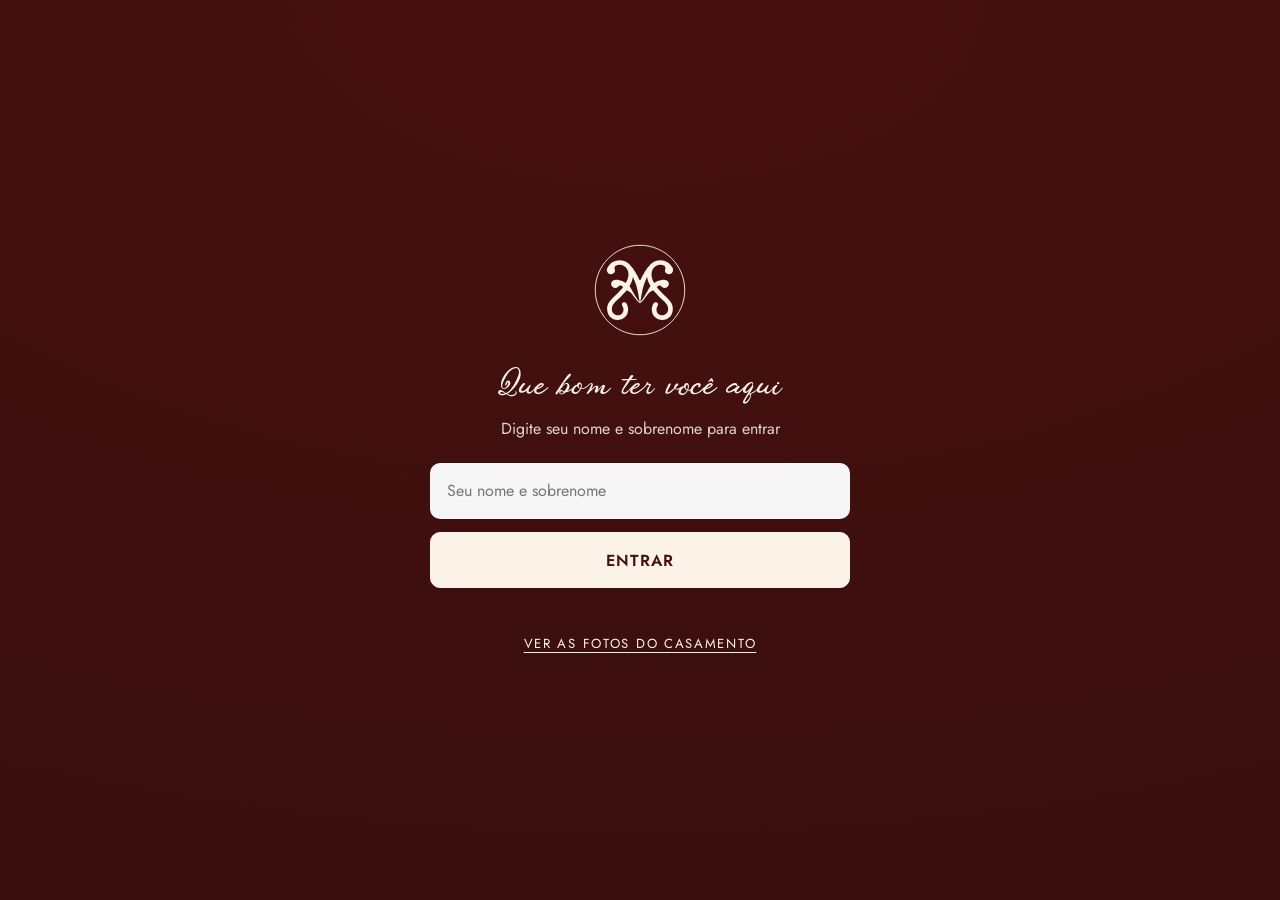
<file: site/index.html>
<!doctype html>
<html lang="pt-BR">
<head>
  <meta charset="utf-8">
  <meta name="viewport" content="width=device-width, initial-scale=1">
  <meta name="robots" content="noindex"><!-- site privado: fora de buscadores -->
  <title>Casamento</title>
  <link rel="preconnect" href="https://fonts.googleapis.com">
  <link rel="preconnect" href="https://fonts.gstatic.com" crossorigin>
  <link href="https://fonts.googleapis.com/css2?family=Jost:wght@400;500;600;700&display=swap" rel="stylesheet">
  <link rel="stylesheet" href="assets/base.css">

  <!-- Favicon (ícone da aba) -->
  <link rel="icon" type="image/png" sizes="32x32" href="assets/favicon-32.png">
  <link rel="icon" type="image/png" sizes="192x192" href="assets/favicon-192.png">
  <link rel="apple-touch-icon" href="assets/favicon-180.png">

  <!-- Compartilhamento (WhatsApp / redes) — precisa ser estático, o scraper não roda JS -->
  <meta property="og:type" content="website">
  <meta property="og:title" content="Felipe & Mariana">
  <meta property="og:description" content="Casamos em 12 de novembro de 2026 · Veja as fotos do casamento.">
  <meta property="og:image" content="https://felipemariana.com.br/assets/og-casados.jpg">
  <meta property="og:image:type" content="image/jpeg">
  <meta property="og:image:width" content="1200">
  <meta property="og:image:height" content="1200">
  <meta property="og:url" content="https://felipemariana.com.br/">
  <meta name="twitter:card" content="summary_large_image">
  <meta name="theme-color" content="#481110">
</head>
<body>

  <!-- ============ GATE (entrada por nome) ============ -->
  <div id="gate" hidden>
    <div class="caixa">
      <img class="monograma" src="assets/monograma-creme.svg" alt="Monograma M F">
      <h1 data-bind="gate.titulo">·</h1>
      <p data-bind="gate.instrucao">·</p>
      <form id="gate-form">
        <input id="gate-nome" class="campo" type="text" autocomplete="name" required>
        <button id="gate-botao" class="botao" type="submit">Entrar</button>
        <div id="gate-msg" class="msg"></div>
      </form>
      <a class="gate-fotos" href="fotos/#album">Ver as fotos do casamento</a>
    </div>
  </div>

  <!-- ============ HUB (site) ============ -->
  <div id="hub">

    <!-- navbar fixa (aparece depois da capa) -->
    <nav id="navbar" class="navbar" aria-label="Navegação">
      <button class="marca" id="nav-topo" type="button" aria-label="Voltar ao topo">
        <img src="assets/monograma-creme.svg" alt="">
      </button>
      <div class="navbar-links">
        <a href="fotos/#album">Fotos</a>
        <a href="#historia">Nossa história</a>
        <a href="#quando">Quando e onde</a>
        <a href="#presentes">Presentes</a>
        <a href="#recados">Recadinhos</a>
      </div>
      <a href="#" id="sair" class="nav-sair">Sair</a>
    </nav>

    <!-- ============ CAPA ============ -->
    <header id="capa" class="capa">
      <img class="monograma" src="assets/monograma-creme.svg" alt="Monograma M F">
      <div class="capa-titulo">Casamos!</div>
      <div class="capa-moldura">
        <img src="assets/fotos/capa.jpg" alt="Felipe e Mariana">
        <div class="capa-data">12.11.2026</div>
      </div>
      <div id="contagem" class="contagem"></div>
      <nav class="capa-nav" aria-label="Seções">
        <a class="destaque" href="fotos/#album">Fotos do casamento</a>
        <a href="#historia">Nossa história</a>
        <a href="#quando">Quando e onde</a>
        <a href="#presentes">Lista de presentes</a>
        <a href="#recados">Recadinhos</a>
      </nav>
    </header>

    <main>
      <!-- ---- NOSSA HISTÓRIA (verde) ---- -->
      <section id="historia" class="bloco bloco--verde">
        <div class="bloco-inner">
          <img class="ill ill-angel" src="assets/ill/angel.png" alt="" loading="lazy" decoding="async">
          <h2 class="script titulo-secao" data-bind="secoes.historia.titulo">·</h2>
          <div class="historia-texto" data-bind-paragrafos="secoes.historia.paragrafos"></div>
        </div>
      </section>

      <!-- ---- SLIDESHOW (nossas fotos passando) ---- -->
      <section id="slideshow" class="bloco bloco--creme">
        <div class="bloco-inner">
          <p class="rotulo">nós, ao longo do tempo</p>
          <div id="slideshow-palco" class="slideshow-palco">
            <div id="slideshow-fotos"></div>
            <button class="slide-nav slide-prev" id="slide-prev" type="button" aria-label="Foto anterior">‹</button>
            <button class="slide-nav slide-next" id="slide-next" type="button" aria-label="Próxima foto">›</button>
          </div>
          <div id="slideshow-dots" class="slideshow-dots"></div>
        </div>
      </section>

      <!-- ---- QUANDO & ONDE ---- -->
      <section id="quando" class="bloco bloco--creme">
        <div class="bloco-inner">
          <h2 class="script titulo-secao" data-bind="secoes.quandoOnde.titulo">·</h2>
          <img class="ill ill-venue" src="assets/ill/venue.png" alt="Ilustração do espaço da festa" loading="lazy" decoding="async">
          <div class="dados">
            <p>Data: <strong data-bind="evento.dataTexto">·</strong></p>
            <p>Horário: <strong data-bind="evento.horario">·</strong></p>
            <p>Local: <strong data-bind="evento.local">·</strong></p>
            <p data-bind="evento.endereco">·</p>
          </div>
          <!-- pós-festa: dica de estacionamento e rotas ficam ocultas (tirar o "hidden" para voltar) -->
          <p class="estacionamento" data-bind="secoes.quandoOnde.estacionamento" hidden>·</p>
          <div class="acoes" hidden>
            <a id="link-maps" class="botao botao--secundario" target="_blank" rel="noopener">Google Maps</a>
            <a id="link-waze" class="botao botao--secundario" target="_blank" rel="noopener">Waze</a>
          </div>
        </div>
      </section>

      <!-- ---- DRESS CODE — oculto no pós-festa (tirar o "hidden" para voltar) ---- -->
      <section id="dress" class="bloco bloco--bordo bloco--dress" hidden>
        <div class="bloco-inner">
          <img class="ill ill-tower" src="assets/ill/tower.png" alt="" loading="lazy" decoding="async">
          <h2 class="script titulo-secao" data-bind="secoes.dressCode.titulo">·</h2>
          <p class="dress-destaque" data-bind="secoes.dressCode.destaque">·</p>
          <p class="corpo" data-bind="secoes.dressCode.corpo">·</p>
          <img class="dress-foto" src="assets/fotos/dress-ref-1.jpg" alt="Inspiração all black" loading="lazy" decoding="async">
        </div>
      </section>

      <!-- ---- RSVP — oculto no pós-festa (tirar o "hidden" para voltar) ---- -->
      <section id="rsvp" class="bloco bloco--verde" hidden>
        <div class="bloco-inner">
          <img class="ill ill-rsvpfig" src="assets/ill/rsvpfig.png" alt="" loading="lazy" decoding="async">
          <h2 class="script titulo-secao" data-bind="rsvp.titulo">·</h2>
          <p class="rsvp-grupo">Convite: <strong id="rsvp-grupo">·</strong></p>
          <form id="rsvp-form">
            <div id="rsvp-pessoas"></div>
            <button class="botao" type="submit">Salvar resposta</button>
            <div id="rsvp-msg" class="msg"></div>
          </form>
          <div id="rsvp-resumo" hidden></div>
        </div>
      </section>

      <!-- ---- PRESENTES (acordeão: abre e fecha) ---- -->
      <details id="presentes" class="bloco bloco--creme bloco--acordeao">
        <summary>
          <div class="bloco-inner">
            <img class="ill ill-waiter" src="assets/ill/waiter.png" alt="" loading="lazy" decoding="async">
            <h2 class="script titulo-secao" data-bind="presentes.titulo">·</h2>
            <span class="acordeao-dica">toque para ver a lista</span>
            <span class="bloco-chevron"></span>
          </div>
        </summary>
        <div class="bloco-inner">
          <p id="presentes-obrigado" hidden></p>
          <p id="presentes-intro" data-bind="presentes.intro">·</p>
          <div id="presentes-lista" class="grade-presentes"></div>
          <div id="presentes-msg" class="msg"></div>
        </div>
      </details>

      <!-- ---- RECADOS (bordô) ---- -->
      <section id="recados" class="bloco bloco--verde bloco--recados">
        <div class="bloco-inner">
          <img class="ill ill-lamp" src="assets/ill/lamp.png" alt="" loading="lazy" decoding="async">
          <h2 class="script titulo-secao" data-bind="secoes.recados.titulo">·</h2>
          <div data-bind-paragrafos="secoes.recados.paragrafos"></div>
          <img class="ill ill-mono" src="assets/monograma.svg" alt="Monograma M F" loading="lazy" decoding="async">
        </div>
      </section>

      <!-- ---- MURAL (creme) ---- -->
      <section id="mural" class="bloco bloco--creme">
        <div class="bloco-inner">
          <h3 id="mural-titulo" class="script" data-bind="mural.titulo">·</h3>
          <form id="recado-form" class="mural">
            <input id="recado-nome" class="campo" type="text" autocomplete="name">
            <textarea id="recado-msg" class="campo" rows="4"></textarea>
            <button class="botao" type="submit" data-bind="mural.botao">·</button>
            <div id="recado-status" class="msg"></div>
          </form>
        </div>
      </section>

      <!-- ---- FINAL: foto do casal fechando o site ---- -->
      <section class="bloco bloco--creme bloco--final">
        <div class="bloco-inner">
          <img class="foto-final" src="assets/fotos/jardim.jpg" alt="Felipe e Mariana" loading="lazy" decoding="async">
        </div>
      </section>
    </main>

    <footer class="rodape">
      <p class="rodape-nomes">Felipe &amp; Mariana</p>
      <p class="rodape-data">12 . 11 . 2026</p>
    </footer>
  </div>

  <!-- ============ Modal PIX ============ -->
  <div id="pix-modal" hidden style="position:fixed;inset:0;background:rgba(0,0,0,.5);display:grid;place-items:center;padding:1rem;z-index:50;">
    <div style="background:var(--creme);border-radius:var(--raio);padding:1.2rem;max-width:360px;width:100%;">
      <div id="pix-conteudo"></div>
      <button id="pix-fechar" class="botao botao--secundario" style="margin-top:1rem;width:100%;">Fechar</button>
    </div>
  </div>

  <!-- ============ Lightbox de fotos ============ -->
  <div id="foto-modal" class="foto-modal" hidden>
    <button id="foto-fechar" class="foto-x" aria-label="Fechar">✕</button>
    <button id="foto-prev" class="foto-nav" aria-label="Foto anterior">‹</button>
    <figure class="foto-fig">
      <img id="foto-img" alt="Felipe e Mariana">
      <figcaption id="foto-ano"></figcaption>
    </figure>
    <button id="foto-next" class="foto-nav" aria-label="Próxima foto">›</button>
  </div>

  <!-- ordem importa: config e conteúdo antes dos módulos -->
  <script src="config.js"></script>
  <script src="conteudo.js"></script>
  <script src="assets/sessao.js"></script>
  <script src="assets/api.js"></script>
  <script src="assets/app.js"></script>
</body>
</html>
</file>
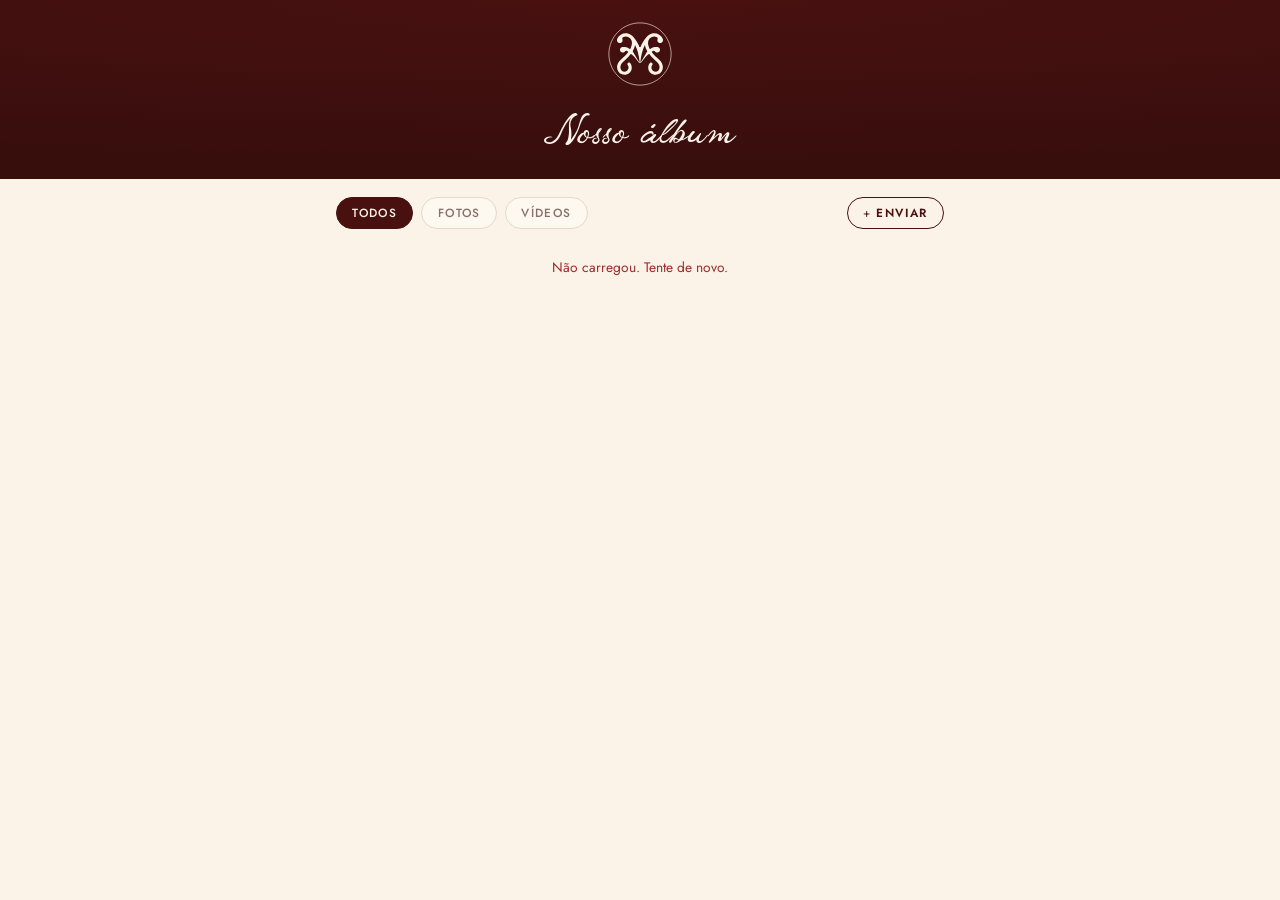
<file: site/album/index.html>
<!doctype html>
<html lang="pt-BR">
<head>
  <meta charset="utf-8">
  <meta name="viewport" content="width=device-width, initial-scale=1">
  <meta name="robots" content="noindex">
  <title>Felipe &amp; Mariana · Álbum do casamento</title>
  <meta name="theme-color" content="#481110">

  <!--
    Link curto para compartilhar: felipemariana.com.br/album
    Só existe para (1) dar a prévia certa no WhatsApp e (2) levar direto
    para a galeria em /fotos/#album. O scraper não roda JS, então lê as
    tags abaixo; o navegador roda e é redirecionado.
  -->
  <meta property="og:type" content="website">
  <meta property="og:title" content="Felipe &amp; Mariana · Álbum do casamento">
  <meta property="og:description" content="Fotos e vídeos do nosso casamento.">
  <meta property="og:image" content="https://felipemariana.com.br/assets/og-casados.jpg">
  <meta property="og:image:type" content="image/jpeg">
  <meta property="og:image:width" content="1200">
  <meta property="og:image:height" content="1200">
  <meta property="og:url" content="https://felipemariana.com.br/album/">
  <meta name="twitter:card" content="summary_large_image">

  <link rel="icon" type="image/png" sizes="32x32" href="../assets/favicon-32.png">
  <script>location.replace('../fotos/#album');</script>
  <style>
    body{margin:0; min-height:100vh; display:grid; place-items:center; background:#481110; font-family:Georgia,serif;}
    a{color:#fbf3e7; font-size:1.1rem;}
  </style>
</head>
<body>
  <a href="../fotos/#album">Ver o álbum do casamento</a>
</body>
</html>
</file>
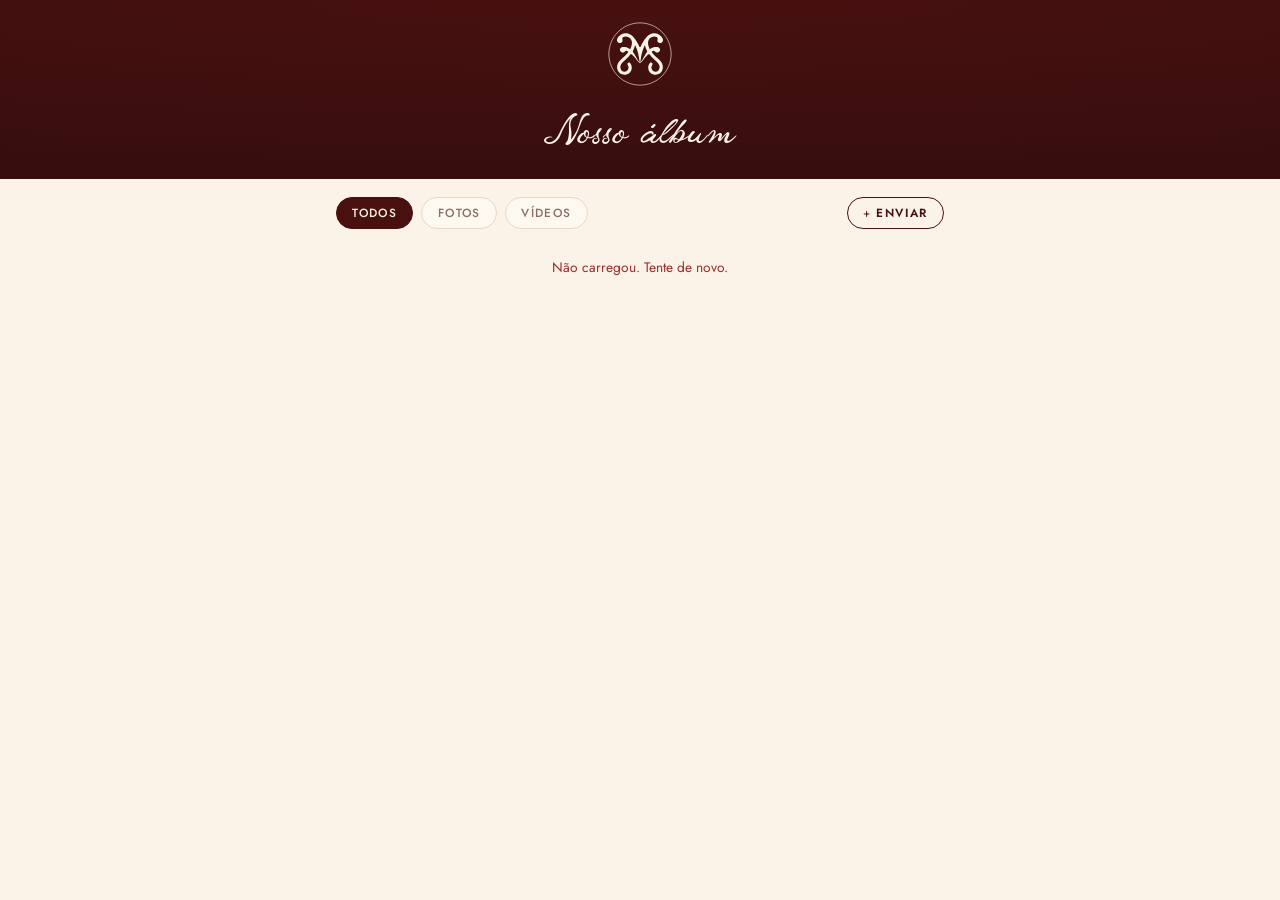
<file: site/fotos/index.html>
<!doctype html>
<html lang="pt-BR">
<head>
  <meta charset="utf-8">
  <meta name="viewport" content="width=device-width, initial-scale=1, viewport-fit=cover">
  <meta name="robots" content="noindex">
  <title>Felipe &amp; Mariana · Álbum</title>

  <!-- Compartilhamento (WhatsApp / redes) — estático, o scraper não roda JS -->
  <meta property="og:type" content="website">
  <meta property="og:title" content="Felipe &amp; Mariana · Álbum do casamento">
  <meta property="og:description" content="Fotos e vídeos do nosso casamento.">
  <meta property="og:image" content="https://felipemariana.com.br/assets/og-casados.jpg">
  <meta property="og:image:type" content="image/jpeg">
  <meta property="og:image:width" content="1200">
  <meta property="og:image:height" content="1200">
  <meta property="og:url" content="https://felipemariana.com.br/fotos/">
  <meta name="twitter:card" content="summary_large_image">
  <meta name="theme-color" content="#481110">

  <link rel="icon" type="image/png" sizes="32x32" href="../assets/favicon-32.png">
  <link rel="icon" type="image/png" sizes="192x192" href="../assets/favicon-192.png">
  <link rel="apple-touch-icon" href="../assets/favicon-180.png">
  <link rel="preconnect" href="https://fonts.googleapis.com">
  <link rel="preconnect" href="https://fonts.gstatic.com" crossorigin>
  <link href="https://fonts.googleapis.com/css2?family=Jost:wght@400;500;600;700&display=swap" rel="stylesheet">
  <link rel="stylesheet" href="fotos.css">
</head>
<body>

  <!-- Topo no mesmo estilo da capa do site; o monograma volta para a página inicial -->
  <header class="topo">
    <a class="topo-mono" href="../" aria-label="Voltar para a página inicial">
      <img src="../assets/monograma-creme.svg" alt="Monograma M F">
    </a>
    <h1 class="topo-titulo">Nosso álbum</h1>

    <!-- Só aparece quando há fotos oficiais visíveis -->
    <nav id="album-origem" class="origem" aria-label="Álbuns" hidden>
      <button class="origem-btn" data-o="oficiais" type="button" aria-pressed="false">Fotos oficiais</button>
      <button class="origem-btn" data-o="convidados" type="button" aria-pressed="false">Dos convidados</button>
    </nav>
  </header>

  <main class="tela">
    <p id="album-espera" class="aviso" hidden>Carregando…</p>

    <!-- ====== FOTOS OFICIAIS (fotógrafo) ====== -->
    <section id="album-oficiais" hidden>
      <div id="oficiais-chips" class="chips"></div>
      <div id="oficiais-grade" class="grade"></div>
    </section>

    <!-- ====== FOTOS DOS CONVIDADOS ====== -->
    <section id="album-convidados" hidden>
      <div class="barra-conv">
        <div class="chips">
          <button class="chip filtro ativa" data-f="todos" type="button">Todos</button>
          <button class="chip filtro" data-f="foto" type="button">Fotos</button>
          <button class="chip filtro" data-f="video" type="button">Vídeos</button>
        </div>
        <button id="btn-enviar" class="btn-enviar" type="button" aria-expanded="false">Enviar</button>
      </div>

      <!-- Envio (abre pelo botão "Enviar") -->
      <div id="pane-enviar" class="cartao" hidden>
        <label class="campo-nome">
          <span>Seu nome</span>
          <input id="nome" type="text" autocomplete="name">
        </label>
        <button id="btn-add" class="botao" type="button" disabled>Escolher fotos e vídeos</button>
        <input id="arquivo" type="file" accept="image/*,video/*,.heic,.heif,.mov" multiple hidden>
        <p id="aviso" class="aviso" hidden></p>
        <input id="hp" type="text" tabindex="-1" autocomplete="off" aria-hidden="true" class="hp">
        <div id="lista" class="lista"></div>
        <div id="resumo" class="resumo" hidden></div>
      </div>

      <div id="grade" class="grade"></div>
      <p id="album-msg" class="aviso">Carregando…</p>
    </section>
  </main>

  <!-- Lightbox -->
  <div id="lb" class="lb" hidden>
    <a id="lb-baixar" class="lb-baixar" target="_blank" rel="noopener">Baixar</a>
    <button id="lb-fechar" class="lb-x" type="button" aria-label="Fechar">✕</button>
    <button id="lb-prev" class="lb-nav lb-prev" type="button" aria-label="Anterior">‹</button>
    <div id="lb-media" class="lb-media"></div>
    <button id="lb-next" class="lb-nav lb-next" type="button" aria-label="Próxima">›</button>
    <div id="lb-cap" class="lb-cap"></div>
  </div>

  <script src="fotos-config.js"></script>
  <script src="oficiais.js"></script>
  <script src="fotos.js"></script>
</body>
</html>
</file>
<file: site/assets/base.css>
/**
 * base.css — redesign editorial (Mariana): rolagem única, bordô + creme,
 * fotos em P&B e ilustrações. Toda a identidade mora nas variáveis abaixo.
 *
 * A estrutura dos componentes (botões, cards, formulários, modal, lightbox)
 * é a mesma que o app.js espera — só muda a roupa.
 */

:root {
  --bordo: #481110;          /* mahogany profundo (cor principal) */
  --bordo-esc: #380E0D;      /* mais fundo ainda (gradientes) */
  --verde: #A6A888;          /* verde sálvia (Meadow Mist) */
  --creme: #FBF3E7;          /* creme/marfim (papel) */
  --creme-2: #FDF8F0;        /* creme levemente mais claro */
  --tinta: #2B1517;          /* quase-preto quente (texto no creme) */
  --tinta-suave: #8a7066;    /* apoio */
  --linha: #E6D8C5;          /* bordas no creme */
  --cartao: #FFFFFF;         /* fundo dos cards */
  --sucesso: #5c7a3a;
  --erro: #9c2b2b;

  --fonte-titulo: 'Housemail Trial Script', 'Cormorant Garamond', cursive;
  --fonte-corpo: 'Jost', system-ui, -apple-system, 'Segoe UI', Roboto, sans-serif;

  --raio: 14px;
  --nav-altura: 54px;
  --largura: 640px;

  /* compatibilidade com nomes antigos usados em pontos isolados */
  --cor-fundo: var(--creme);
  --cor-texto: var(--tinta);
  --cor-primaria: var(--bordo);
  --cor-primaria-texto: var(--creme);
}

/* Fonte dos títulos (Housemail Trial Script), hospedada localmente. */
@font-face {
  font-family: 'Housemail Trial Script';
  font-style: normal; font-weight: 400; font-display: swap;
  src: url('fonts/housemail.woff2') format('woff2');
}

* { box-sizing: border-box; }

html { scroll-behavior: smooth; }
html, body {
  margin: 0; padding: 0;
  background: var(--creme);
  color: var(--tinta);
  font-family: var(--fonte-corpo);
  line-height: 1.7;
  -webkit-font-smoothing: antialiased;
}
img { max-width: 100%; display: block; }
a { color: inherit; }

/* Título manuscrito (Housemail) — usado em todas as seções. */
.script {
  font-family: var(--fonte-titulo);
  font-weight: 400;
  line-height: 1.02;
  letter-spacing: .01em;
  color: var(--bordo);
  margin: 0;
}
.titulo-secao {
  font-size: clamp(2.6rem, 12vw, 3.9rem);
  text-align: center;
  margin: 0 0 1.4rem;
}
.rotulo {
  text-transform: uppercase;
  letter-spacing: .28em;
  font-size: .72rem;
  color: var(--tinta-suave);
  text-align: center;
  margin: 0;
}

/* ====================== BOTÕES / CAMPOS ====================== */
.botao {
  display: inline-block;
  padding: 0.85rem 1.3rem;
  border: 1px solid var(--bordo);
  border-radius: 10px;
  background: var(--bordo);
  color: var(--creme);
  font: inherit; font-weight: 600;
  text-transform: uppercase; letter-spacing: .07em;
  cursor: pointer; text-align: center;
  transition: opacity .15s ease, background .15s ease;
}
.botao:hover { opacity: .92; }
.botao--secundario { background: transparent; color: var(--bordo); }
.botao[disabled] { opacity: 0.5; cursor: default; }

.campo {
  width: 100%;
  padding: 0.85rem 1rem;
  border: 1px solid var(--linha);
  border-radius: 10px;
  font: inherit;
  background: var(--creme-2);
  color: var(--tinta);
}
.campo:focus { outline: 2px solid rgba(72,17,16,.4); outline-offset: 1px; }
label { display: block; margin-bottom: 0.35rem; color: var(--tinta-suave); }

.msg { font-size: 0.92rem; margin-top: .4rem; }
.msg--erro { color: var(--erro); }
.msg--ok { color: var(--sucesso); }
.lembrete { color: var(--tinta-suave); font-size: 0.9rem; }

/* ====================== GATE (entrada por nome) ====================== */
#gate {
  min-height: 100svh;
  display: grid; place-items: center;
  padding: 2.5rem 1.2rem;
  background: radial-gradient(130% 100% at 50% 0%, var(--bordo) 0%, var(--bordo-esc) 100%);
  color: var(--creme);
}
#gate .caixa { width: 100%; max-width: 420px; text-align: center; }
#gate .monograma { width: 92px; margin: 0 auto 1.4rem; }
#gate h1 { font-family: var(--fonte-titulo); color: var(--creme); font-weight: 400;
  font-size: clamp(2.2rem, 11vw, 3rem); line-height: 1.05; margin: 0 0 .4rem; }
#gate p { color: rgba(255,255,255,.82); margin: 0; }
#gate form { display: grid; gap: 0.8rem; margin-top: 1.3rem; }
#gate .campo { background: rgba(255,255,255,.96); border-color: transparent; }
#gate .botao { background: var(--creme); color: var(--bordo); border-color: var(--creme); font-weight: 600; }
#gate .msg--erro { color: #ffd4d4; }
#gate .gate-fotos {
  display: inline-block; margin-top: 1.6rem; color: var(--creme);
  font-size: .82rem; text-transform: uppercase; letter-spacing: .13em;
  text-decoration: underline; text-underline-offset: .3em;
}

/* ====================== HUB ====================== */
#hub { display: none; }
#hub.visivel { display: block; }

/* navbar fixa que aparece depois da capa */
.navbar {
  position: fixed; top: 0; left: 0; right: 0; z-index: 20;
  height: var(--nav-altura);
  display: flex; align-items: center; gap: .6rem;
  padding: 0 .8rem;
  background: rgba(72,17,16,.97);
  box-shadow: 0 1px 0 rgba(0,0,0,.08);
  transform: translateY(-100%);
  transition: transform .28s ease;
}
.navbar.visivel { transform: none; }
.navbar .marca { flex: none; background: none; border: 0; padding: 0; cursor: pointer; display: flex; }
.navbar .marca img { width: 30px; height: 30px; }
.navbar-links {
  display: flex; flex: 1 1 auto; gap: 1.15rem; overflow-x: auto; margin: 0; padding: 0 .2rem;
  -ms-overflow-style: none; scrollbar-width: none;
}
.navbar-links::-webkit-scrollbar { display: none; }
.navbar-links a {
  flex: none; color: rgba(255,255,255,.92); text-decoration: none;
  font-size: .82rem; text-transform: uppercase; letter-spacing: .13em; white-space: nowrap;
  padding: .2rem 0;
}
.nav-sair {
  flex: none; color: var(--creme); text-decoration: none; white-space: nowrap;
  font-size: .74rem; text-transform: uppercase; letter-spacing: .14em;
  border: 1px solid rgba(255,255,255,.55); border-radius: 999px; padding: .32rem .8rem;
}
.nav-sair:hover { background: rgba(255,255,255,.12); }

/* ---- CAPA ---- */
.capa {
  min-height: 100svh;
  background: radial-gradient(130% 90% at 50% 0%, var(--bordo) 0%, var(--bordo-esc) 100%);
  color: var(--creme);
  display: flex; flex-direction: column; align-items: center; text-align: center;
  padding: clamp(1.6rem, 6vw, 2.6rem) 1.2rem clamp(1.2rem, 4vw, 2rem);
}
.capa .monograma { width: clamp(72px, 18vw, 96px); margin: 0 0 .4rem; }
.capa-titulo {
  font-family: var(--fonte-titulo); color: var(--creme); font-weight: 400;
  font-size: clamp(2.8rem, 15vw, 4.6rem); line-height: 1; margin: .2rem 0 1rem;
}
.capa-moldura {
  position: relative; width: min(74%, 330px); aspect-ratio: 3/4;
  margin: 0 auto; border-radius: 14px; overflow: hidden;
}
.capa-moldura img { width: 100%; height: 100%; object-fit: cover; filter: grayscale(1) contrast(1.03); }
.capa-data {
  position: absolute; left: 0; right: 0; bottom: 14px;
  font-weight: 700; font-size: clamp(1.4rem, 7vw, 2rem); letter-spacing: .02em;
  color: #fff; text-shadow: 0 2px 14px rgba(0,0,0,.55);
}
.contagem { display: flex; gap: .9rem; justify-content: center; margin: 1.3rem 0 .2rem; color: var(--creme); }
.contagem div { min-width: 52px; }
.contagem--passou { font-size: .86rem; text-transform: uppercase; letter-spacing: .2em; opacity: .9; margin-top: 1.5rem; }
.contagem .num { font-size: 1.7rem; font-weight: 600; line-height: 1; }
.contagem .rot { font-size: 0.62rem; text-transform: uppercase; letter-spacing: .16em; opacity: .8; margin-top: .2rem; }

.capa-nav {
  margin-top: auto; padding-top: 1.8rem;
  display: flex; flex-wrap: wrap; justify-content: center; gap: .6rem .7rem;
}
.capa-nav a {
  color: var(--creme); text-decoration: none;
  font-family: var(--fonte-corpo); text-transform: uppercase; letter-spacing: .12em;
  font-size: .78rem; font-weight: 500; line-height: 1;
  border: 1px solid rgba(255,255,255,.5); border-radius: 999px;
  padding: .62rem 1.1rem; background: rgba(255,255,255,.07);
}
.capa-nav a:hover { background: rgba(255,255,255,.16); }
.capa-nav a.destaque { background: var(--creme); color: var(--bordo); border-color: var(--creme); font-weight: 600; }
.capa-nav a.destaque:hover { background: #fff; }

/* ---- BLOCOS ---- */
.bloco { padding: clamp(3rem, 11vw, 5rem) 0; scroll-margin-top: var(--nav-altura); position: relative; }
.bloco-inner { position: relative; z-index: 1; width: 100%; max-width: var(--largura); margin: 0 auto; padding: 0 1.2rem; }

/* ---- Seções recolhíveis (details/summary) ---- */
details.bloco > summary {
  list-style: none; cursor: pointer; display: block;
}
details.bloco > summary::-webkit-details-marker { display: none; }
details.bloco > summary .titulo-secao { margin: 0; }
.bloco-chevron {
  display: block; width: 0.6rem; height: 0.6rem; margin: 0.7rem auto 0;
  border-right: 2px solid var(--bordo); border-bottom: 2px solid var(--bordo);
  transform: rotate(45deg); transition: transform 0.2s ease;
}
.bloco--bordo .bloco-chevron { border-color: var(--creme); }
details.bloco[open] > summary { margin-bottom: 1.3rem; }
details.bloco[open] .bloco-chevron { transform: rotate(-135deg); margin-top: 0.9rem; }
/* Acordeão da lista de presentes */
.bloco--acordeao > summary:hover { background: rgba(72,17,16,.04); }
.acordeao-dica {
  display: block; text-align: center; font-size: .72rem; letter-spacing: .18em;
  text-transform: uppercase; color: var(--tinta-suave); margin-top: .55rem;
}
details.bloco--acordeao[open] .acordeao-dica { display: none; }
.bloco--creme { background: var(--creme); color: var(--tinta); }
.bloco--bordo { background: var(--bordo); color: var(--creme); }
.bloco--bordo .script { color: var(--creme); }
.bloco--bordo .rotulo { color: rgba(255,255,255,.72); }
.bloco--verde { background: var(--verde); color: var(--bordo); }
.bloco--verde .script { color: var(--bordo); }
.bloco--verde .rotulo { color: rgba(72,17,16,.62); }
.bloco p { margin: 0 0 1rem; }

/* Nossa história (verde, texto bordô) */
.historia-texto p { color: var(--bordo); }

/* ---- SLIDESHOW ---- */
.slideshow-palco {
  position: relative; width: min(92%, 440px); margin: 1.1rem auto 0;
  aspect-ratio: 4/5; border-radius: 14px; overflow: hidden; background: #0c0607;
  box-shadow: 0 12px 30px rgba(0,0,0,.18);
}
.slide {
  position: absolute; inset: 0; width: 100%; height: 100%; object-fit: cover;
  opacity: 0; transition: opacity 1s ease; filter: grayscale(1) contrast(1.03); cursor: pointer;
}
.slide.ativo { opacity: 1; }
.slide-nav {
  position: absolute; top: 50%; transform: translateY(-50%);
  width: 2.3rem; height: 2.3rem; border: 0; border-radius: 50%;
  background: rgba(0,0,0,.4); color: #fff; font-size: 1.4rem; line-height: 1; cursor: pointer; z-index: 2;
}
.slide-prev { left: .5rem; } .slide-next { right: .5rem; }
.slideshow-dots { display: flex; gap: .4rem; justify-content: center; margin-top: .9rem; }
.slideshow-dots .dot { width: 7px; height: 7px; border-radius: 50%; border: 0; background: var(--linha); cursor: pointer; padding: 0; }
.slideshow-dots .dot.ativo { background: var(--bordo); }

/* ---- ILUSTRAÇÕES ---- */
.ill { display: block; margin: 1rem auto; }
.ill-venue { width: min(82%, 300px); }
.ill-tower { width: min(36%, 140px); margin: 0 auto 1.2rem; }
.ill-waiter { width: min(46%, 180px); margin: 0 auto .5rem; }
.ill-rsvpfig { width: min(74%, 300px); margin: 0 auto .6rem; }
.ill-angel { width: min(52%, 210px); margin: 0 auto .2rem; }
.ill-lamp { width: min(32%, 120px); margin: 0 auto .4rem; }
.ill-mono { width: 84px; margin: 1.6rem auto 0; }

/* ---- QUANDO & ONDE ---- */
.dados { text-align: center; margin: 0 0 1rem; }
.dados p { margin: .25rem 0; font-size: .92rem; text-transform: uppercase; letter-spacing: .06em; }
.dados strong { font-weight: 700; }
/* Nota de estacionamento: centralizada (seletor forte p/ vencer `.bloco p`). */
.bloco p.estacionamento {
  font-family: var(--fonte-corpo); color: var(--tinta-suave);
  text-transform: uppercase; letter-spacing: .1em; font-weight: 500;
  font-size: .9rem; line-height: 1.7; text-align: center;
  margin: 1.4rem auto 1.7rem; max-width: 34ch;
}
.acoes { display: flex; gap: 0.7rem; flex-wrap: wrap; justify-content: center; }
.acoes .botao { flex: 1 1 42%; }
.foto-jardim {
  width: min(78%, 320px); aspect-ratio: 3/4; object-fit: cover; margin: 1.8rem auto 0;
  filter: grayscale(1) contrast(1.03); border: 1px solid var(--linha); padding: 6px; background: var(--creme-2);
}
/* Foto do casal fechando o site */
.bloco--final { padding-top: clamp(2.5rem, 8vw, 4rem); padding-bottom: clamp(2rem, 6vw, 3rem); }
.foto-final {
  width: min(84%, 430px); aspect-ratio: 3/4; object-fit: cover; margin: 0 auto;
  filter: grayscale(1) contrast(1.03); border-radius: 14px;
}

/* ---- DRESS CODE ---- */
.bloco--dress { overflow: hidden; }
.dress-destaque {
  font-size: 1.05rem; font-weight: 700; color: var(--creme);
  text-align: center; margin: 0 0 1rem; letter-spacing: .14em; text-transform: uppercase;
}
.bloco--dress .corpo { text-align: center; color: rgba(255,255,255,.92); max-width: 30ch; margin: 0 auto; }
.rotulo--claro { color: rgba(255,255,255,.78); margin: 1.6rem 0 .2rem; }
.dress-foto {
  width: min(80%, 320px); aspect-ratio: 3/4; object-fit: cover; margin: 1.6rem auto .4rem;
  filter: grayscale(1) contrast(1.04); border-radius: 14px;
}
.dress-refs {
  position: relative; width: min(82%, 330px); margin: .8rem auto 0;
  aspect-ratio: 3/4; border-radius: 4px; overflow: hidden; background: #0c0607;
  box-shadow: 0 10px 26px rgba(0,0,0,.28);
}
.dref {
  position: absolute; inset: 0; width: 100%; height: 100%; object-fit: cover;
  opacity: 0; transition: opacity 1s ease; filter: grayscale(1) contrast(1.04);
}
.dref.ativo { opacity: 1; }

/* ---- RSVP (texto na folha do envelope) ---- */
.envelope-wrap { position: relative; width: min(76%, 310px); margin: 0 auto 1.4rem; }
.envelope-wrap .ill-envelope { width: 100%; margin: 0; }
.envelope-texto {
  position: absolute; left: 50%; top: 31%; transform: translate(-50%, -50%);
  width: 60%; text-align: center; display: flex; flex-direction: column; align-items: center; gap: .15rem;
  pointer-events: none;
}
.envelope-mono { width: 32px; height: auto; margin: 0 auto; }
.envelope-titulo {
  font-family: var(--fonte-corpo); color: var(--bordo);
  text-transform: uppercase; letter-spacing: .1em; font-weight: 600;
  font-size: clamp(.72rem, 2.9vw, .9rem); line-height: 1.3;
}
.rsvp-grupo { text-align: center; margin: 0 0 1rem; text-transform: uppercase; letter-spacing: .06em; font-size: .9rem; }
.pessoa-rsvp { display: grid; gap: 0.5rem; padding: 1rem 0; border-bottom: 1px solid var(--linha); }
.pessoa-rsvp strong { font-size: 1rem; text-transform: uppercase; letter-spacing: .05em; }
.rsvp-opcoes { display: flex; gap: 1.4rem; }
.rsvp-opcoes label { display: inline-flex; align-items: center; gap: 0.4rem; margin: 0; color: var(--tinta); text-transform: uppercase; letter-spacing: .05em; font-size: .9rem; }
#rsvp-form .botao { width: 100%; margin-top: 1.1rem; }
.selo { font-size: 0.78rem; color: var(--tinta-suave); }
/* resumo do RSVP (depois de responder) */
.resumo-linha { display: flex; align-items: center; justify-content: space-between; gap: 1rem; }
.resumo-status { font-weight: 700; text-transform: uppercase; letter-spacing: .05em; font-size: .82rem; white-space: nowrap; }
.resumo-status.ok { color: var(--sucesso); }
.resumo-status.no { color: var(--tinta-suave); }
#rsvp-resumo .botao { width: 100%; margin-top: 1.2rem; }

/* ---- PRESENTES ---- */
.grade-presentes { display: grid; gap: 1rem; grid-template-columns: 1fr; margin-top: .4rem; }
@media (min-width: 620px) { .grade-presentes { grid-template-columns: 1fr 1fr; } }
.card-presente {
  border: 1px solid var(--linha); border-radius: var(--raio);
  background: var(--cartao); padding: 1.2rem;
  display: flex; flex-direction: column; gap: 0.45rem;
}
.card-presente.esgotado { opacity: 0.55; }
.card-presente strong { font-size: 1.02rem; line-height: 1.3; color: var(--tinta); text-transform: uppercase; letter-spacing: .04em; }
.card-presente .campo { margin-top: .3rem; }
.card-acao { margin-top: auto; padding-top: .4rem; }
.card-acao .botao { width: 100%; }
.card-acao .acoes .botao { flex: 1 1 42%; }
.metodo-label { font-size: 0.78rem; color: var(--tinta-suave); margin: 0 0 0.45rem; text-transform: uppercase; letter-spacing: .08em; }
#presentes-obrigado { text-align: center; color: var(--sucesso); margin-bottom: 1rem; }
#presentes-intro { text-align: center; }
#presentes-msg { text-align: center; }

/* ---- RECADOS (bordô) + MURAL (creme) ---- */
.bloco--recados { text-align: center; }
.bloco--recados p { color: var(--bordo); }
/* cartão creme do formulário de RSVP (sobre o verde) */
.form-card { background: var(--creme); color: var(--tinta); border-radius: var(--raio); padding: 1.4rem 1.2rem; margin-top: .4rem; }
.form-card .rsvp-grupo { color: var(--tinta); }
.mural { display: grid; gap: 0.8rem; max-width: 480px; margin: 1.2rem auto 0; }
.mural textarea { resize: vertical; min-height: 5rem; }
.mural .botao { width: 100%; }
#mural-titulo { font-size: clamp(2rem, 9vw, 2.6rem); text-align: center; margin-bottom: .4rem; }

/* ---- rodapé ---- */
.rodape { text-align: center; padding: 2.4rem 0 3rem; background: var(--creme); }
.rodape a { color: var(--tinta-suave); text-decoration: none; font-size: 0.9rem; }
.rodape-nomes { font-family: var(--fonte-titulo); color: var(--bordo); font-size: 2rem; margin: 0; }
.rodape-data { color: var(--tinta-suave); font-size: 0.8rem; letter-spacing: .18em; text-transform: uppercase; margin: .3rem 0 0; }

.monograma { display: block; height: auto; }

/* ====================== MODAL PIX ====================== */
.pix-area { display: grid; gap: 0.6rem; justify-items: center; text-align: center; }
.pix-area img { width: 220px; height: 220px; }
.copia-cola {
  width: 100%; font-size: 0.8rem; word-break: break-all;
  padding: 0.5rem; border: 1px dashed var(--linha); border-radius: var(--raio);
}

/* ====================== LIGHTBOX ====================== */
.foto-modal {
  position: fixed; inset: 0; z-index: 40;
  background: rgba(20,8,10,.94);
  display: flex; align-items: center; justify-content: center; padding: 1rem;
}
.foto-fig { margin: 0; max-width: 100%; max-height: 100%; display: flex; flex-direction: column; align-items: center; gap: 0.6rem; }
.foto-fig img { max-width: 92vw; max-height: 80vh; width: auto; height: auto; border-radius: 6px; filter: grayscale(1); }
.foto-fig figcaption { color: var(--creme); font-size: 0.85rem; letter-spacing: .12em; text-transform: uppercase; }
.foto-x {
  position: absolute; top: 1rem; right: 1rem; z-index: 2;
  width: 2.4rem; height: 2.4rem; border: 0; border-radius: 50%;
  background: rgba(0,0,0,.5); color: #fff; font-size: 1rem; cursor: pointer;
}
.foto-nav {
  position: absolute; top: 50%; transform: translateY(-50%);
  width: 2.6rem; height: 2.6rem; border: 0; border-radius: 50%;
  background: rgba(0,0,0,.5); color: #fff; font-size: 1.6rem; line-height: 1; cursor: pointer;
}
#foto-prev { left: 0.6rem; } #foto-next { right: 0.6rem; }

[hidden] { display: none !important; }
</file>
<file: site/fotos/fotos.css>
/* fotos.css — álbum do casamento. Mesma identidade do site (assets/base.css):
   bordô + creme, títulos em Housemail, texto em Jost. Mobile-first. */
:root{
  --bordo:#481110;
  --bordo-esc:#380E0D;
  --creme:#FBF3E7;
  --creme-2:#FDF8F0;
  --tinta:#2B1517;
  --tinta-suave:#8a7066;
  --linha:#E6D8C5;
  --cartao:#FFFFFF;
  --sucesso:#5c7a3a;
  --erro:#9c2b2b;
  --raio:14px;
  --fonte-titulo:'Housemail Trial Script', 'Cormorant Garamond', cursive;
  --fonte:'Jost', system-ui, -apple-system, 'Segoe UI', Roboto, sans-serif;
}
@font-face{
  font-family:'Housemail Trial Script';
  font-style:normal; font-weight:400; font-display:swap;
  src:url('../assets/fonts/housemail.woff2') format('woff2');
}
*{box-sizing:border-box; -webkit-tap-highlight-color:transparent;}
html,body{margin:0;}
body{
  font-family:var(--fonte); color:var(--tinta); background:var(--creme);
  line-height:1.5; -webkit-font-smoothing:antialiased;
  padding-bottom:env(safe-area-inset-bottom);
}
[hidden]{display:none !important;}

/* ---- Topo (como a capa do site) ---- */
.topo{
  background:radial-gradient(130% 90% at 50% 0%, var(--bordo) 0%, var(--bordo-esc) 100%);
  color:var(--creme); text-align:center;
  padding:calc(22px + env(safe-area-inset-top)) 20px 22px;
}
.topo-mono{display:inline-block; line-height:0; border-radius:999px;}
.topo-mono img{width:64px; height:64px; display:block;}
.topo-mono:focus-visible{outline:2px solid var(--creme); outline-offset:4px;}
.topo-titulo{
  font-family:var(--fonte-titulo); font-weight:400; color:var(--creme);
  font-size:clamp(2.5rem, 12vw, 3.4rem); line-height:1; letter-spacing:.01em;
  margin:10px 0 0;
}

/* Chave principal: oficiais x convidados (pílulas como as da capa) */
.origem{display:flex; flex-wrap:wrap; justify-content:center; gap:8px 10px; margin-top:20px;}
.origem-btn{
  color:var(--creme); background:rgba(255,255,255,.07);
  border:1px solid rgba(255,255,255,.5); border-radius:999px;
  font:inherit; font-size:.78rem; font-weight:500; line-height:1;
  text-transform:uppercase; letter-spacing:.12em;
  padding:.68rem 1.1rem; cursor:pointer;
}
.origem-btn.ativa{background:var(--creme); color:var(--bordo); border-color:var(--creme); font-weight:600;}
/* Telas estreitas: as duas opções continuam lado a lado */
.origem{flex-wrap:nowrap;}
.origem-btn{white-space:nowrap;}
@media (max-width:400px){
  .origem{gap:8px;}
  .origem-btn{font-size:.7rem; letter-spacing:.09em; padding:.68rem .85rem;}
}
@media (max-width:340px){
  .origem{gap:6px;}
  .origem-btn{font-size:.64rem; letter-spacing:.05em; padding:.62rem .6rem;}
}

/* ---- Conteúdo ---- */
.tela{max-width:640px; margin:0 auto; padding:18px 16px 44px;}

/* Seletores (iguais nas oficiais e nas dos convidados) */
.chips{display:flex; flex-wrap:wrap; gap:8px; justify-content:center; margin-bottom:14px;}
.chip{
  border:1px solid var(--linha); background:var(--creme-2); color:var(--tinta-suave);
  font:inherit; font-size:.74rem; font-weight:500; line-height:1;
  text-transform:uppercase; letter-spacing:.12em;
  padding:.55rem .95rem; border-radius:999px; cursor:pointer;
}
.chip.ativa{background:var(--bordo); color:var(--creme); border-color:var(--bordo);}

.barra-conv{display:flex; align-items:flex-start; justify-content:space-between; gap:8px;}
.barra-conv .chips{justify-content:flex-start; flex-wrap:nowrap; min-width:0;}
.barra-conv .chip, .barra-conv .btn-enviar{white-space:nowrap;}
/* Telas estreitas: tudo numa linha só (Todos · Fotos · Vídeos + Enviar) */
@media (max-width:400px){
  .barra-conv .chips{gap:6px;}
  .barra-conv .chip, .barra-conv .btn-enviar{font-size:.66rem; letter-spacing:.07em; padding:.55rem .68rem;}
}
@media (max-width:340px){
  .barra-conv .chips{gap:4px;}
  .barra-conv .chip, .barra-conv .btn-enviar{font-size:.62rem; letter-spacing:.04em; padding:.5rem .5rem;}
}
.btn-enviar{
  flex:none; border:1px solid var(--bordo); background:transparent; color:var(--bordo);
  font:inherit; font-size:.74rem; font-weight:600; line-height:1;
  text-transform:uppercase; letter-spacing:.12em;
  padding:.55rem .95rem; border-radius:999px; cursor:pointer;
}
.btn-enviar::before{content:"+"; margin-right:.4em; font-weight:400;}
.btn-enviar[aria-expanded="true"]{background:var(--bordo); color:var(--creme);}
.btn-enviar[aria-expanded="true"]::before{content:"×";}

/* Grade de miniaturas */
.grade{display:grid; grid-template-columns:repeat(3, 1fr); gap:6px;}
@media (min-width:560px){ .grade{grid-template-columns:repeat(4, 1fr);} }
.cel{position:relative; padding:0; border:0; font:inherit; border-radius:8px; overflow:hidden; aspect-ratio:1/1; background:var(--linha); cursor:pointer;}
.cel img{width:100%; height:100%; object-fit:cover; display:block;}
.cel-play{position:absolute; inset:0; display:flex; align-items:center; justify-content:center; color:#fff; font-size:22px; text-shadow:0 1px 4px rgba(0,0,0,.6); background:rgba(0,0,0,.12);}
.cel-nome{position:absolute; left:0; right:0; bottom:0; padding:12px 6px 4px; font-size:10.5px; color:#fff; line-height:1.2; white-space:nowrap; overflow:hidden; text-overflow:ellipsis; background:linear-gradient(to top, rgba(0,0,0,.6), rgba(0,0,0,0));}
.cel-missao{position:absolute; top:6px; left:6px; max-width:82%; padding:3px 7px; font-size:9.5px; line-height:1; color:#fff; background:rgba(72,17,16,.82); border-radius:999px; white-space:nowrap; overflow:hidden; text-overflow:ellipsis;}

.aviso{font-size:.86rem; color:var(--tinta-suave); text-align:center; margin:14px 0 0;}
.aviso.erro{color:var(--erro);}

/* ---- Envio (dentro das fotos dos convidados) ---- */
.cartao{
  background:var(--cartao); border:1px solid var(--linha); border-radius:var(--raio);
  padding:16px; margin:0 0 14px;
}
.campo-nome{display:block; margin-bottom:12px;}
.campo-nome span{display:block; font-size:.8rem; color:var(--tinta-suave); margin-bottom:6px;}
#nome{
  width:100%; padding:.8rem 1rem; font:inherit; font-size:16px; color:var(--tinta);
  border:1px solid var(--linha); border-radius:10px; background:var(--creme-2);
}
#nome:focus{outline:2px solid rgba(72,17,16,.4); outline-offset:1px;}
.nome-compacto{font-size:.84rem; color:var(--tinta-suave); margin-bottom:12px;}
.nome-compacto strong{color:var(--tinta); font-weight:600;}
.nome-compacto .trocar{color:var(--bordo); font-weight:600; text-decoration:underline; cursor:pointer;}
.botao{
  display:block; width:100%; padding:.9rem 1.2rem;
  border:1px solid var(--bordo); border-radius:10px; background:var(--bordo); color:var(--creme);
  font:inherit; font-weight:600; text-transform:uppercase; letter-spacing:.07em;
  cursor:pointer; text-align:center; transition:opacity .15s ease;
}
.botao:hover{opacity:.92;}
.botao:disabled{opacity:.5; cursor:default;}
.hp{position:absolute; left:-9999px; width:1px; height:1px; opacity:0;}

.lista{margin-top:4px;}
.item{border-top:1px solid var(--linha); padding:12px 2px 10px;}
.item:first-child{margin-top:14px;}
.item-top{display:flex; align-items:center; justify-content:space-between; gap:12px;}
.item-estado{font-size:.76rem; color:var(--tinta-suave); white-space:nowrap; margin-left:auto;}
.item-estado.ok{color:var(--sucesso); font-weight:600;}
.item-estado.erro{color:var(--erro); font-weight:600;}
.thumb{width:52px; height:52px; border-radius:10px; overflow:hidden; flex:0 0 auto; background:var(--creme); display:flex; align-items:center; justify-content:center; position:relative;}
.thumb img,.thumb video{width:100%; height:100%; object-fit:cover; display:block;}
.thumb.thumb-icon{font-size:22px;}
.thumb-play{position:absolute; color:#fff; font-size:14px; text-shadow:0 1px 3px rgba(0,0,0,.6);}
.barra{margin-top:9px; height:6px; border-radius:6px; background:var(--linha); overflow:hidden;}
.barra i{display:block; height:100%; width:0; background:var(--bordo); border-radius:6px; transition:width .2s;}
.item.falhou .barra i{background:var(--erro);}
.retry{margin-top:8px; display:inline-block; font-size:.82rem; color:var(--bordo); font-weight:600; cursor:pointer; text-decoration:underline;}
.resumo{margin-top:14px; text-align:center; font-size:.9rem; color:var(--tinta);}
.resumo p{margin:4px 0 0;}

/* ---- Lightbox ---- */
.lb{position:fixed; inset:0; z-index:60; background:rgba(20,8,10,.94); display:flex; align-items:center; justify-content:center;}
.lb-media{max-width:100%; max-height:100%; display:flex; align-items:center; justify-content:center;}
.lb-media img{max-width:96vw; max-height:84vh; border-radius:8px;}
.lb-media iframe{width:96vw; height:78vh; max-width:900px; border:0; border-radius:8px; background:#000;}
.lb-x{position:absolute; top:calc(12px + env(safe-area-inset-top)); right:14px; width:42px; height:42px; border-radius:999px; border:0; background:rgba(255,255,255,.14); color:#fff; font-size:20px; cursor:pointer;}
.lb-nav{position:absolute; top:50%; transform:translateY(-50%); width:44px; height:44px; border-radius:999px; border:0; background:rgba(255,255,255,.14); color:#fff; font-size:26px; line-height:1; cursor:pointer;}
.lb-prev{left:10px;} .lb-next{right:10px;}
.lb-baixar{
  position:absolute; top:calc(12px + env(safe-area-inset-top)); left:14px; height:42px; padding:0 18px;
  display:flex; align-items:center; border-radius:999px; background:rgba(255,255,255,.14); color:#fff;
  font-size:.76rem; font-weight:500; text-transform:uppercase; letter-spacing:.12em; text-decoration:none;
}
.lb-baixar:hover{background:rgba(255,255,255,.24);}
.lb-cap{position:absolute; left:0; right:0; bottom:calc(16px + env(safe-area-inset-bottom)); text-align:center; color:#fff; font-size:.86rem; text-shadow:0 1px 4px rgba(0,0,0,.7); padding:0 16px; pointer-events:none;}
</file>
